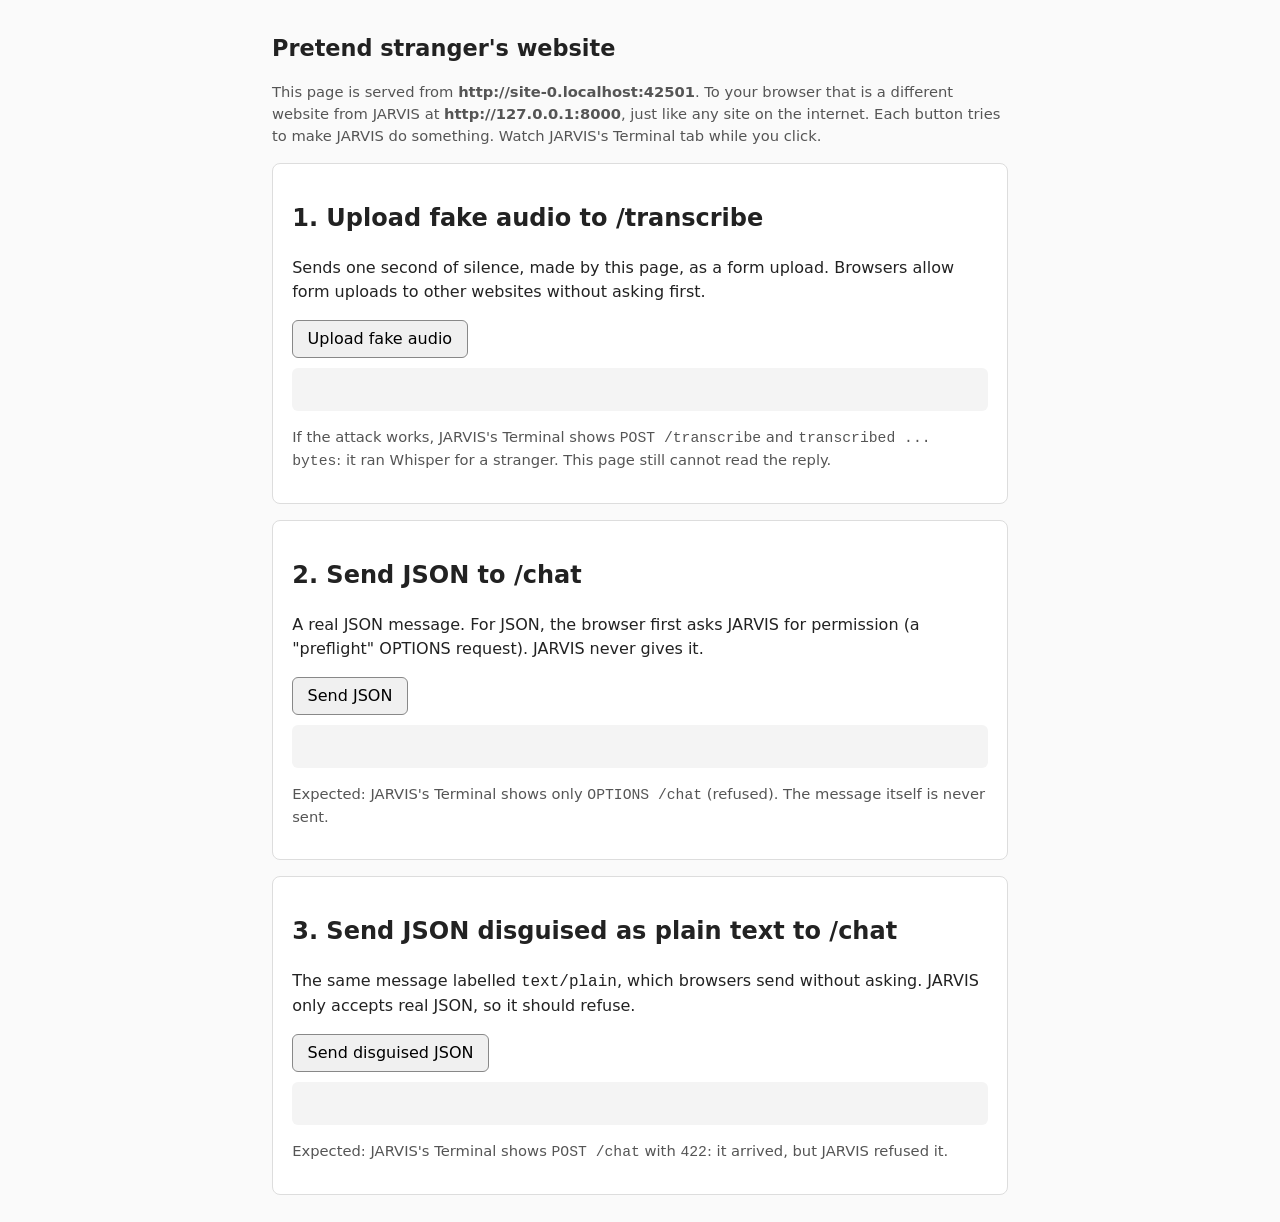
<file: experiments/attack_page.html>
<!doctype html>
<!--
  A pretend "stranger's website", for testing JARVIS's defences on this Mac only.
  Not part of the app. See experiments/README.md and CHANGELOG section 36.

  Serve it on another port, so the browser treats it as a different website:
      python -m http.server 9000 --bind 127.0.0.1 --directory experiments
  then open http://localhost:9000/attack_page.html while JARVIS runs on port 8000.
-->
<html lang="en">
<head>
<meta charset="utf-8">
<meta name="viewport" content="width=device-width, initial-scale=1">
<title>Attack test page</title>
<style>
  body { font: 16px/1.5 -apple-system, system-ui, sans-serif; max-width: 46rem;
         margin: 2rem auto; padding: 0 1rem; color: #222; background: #fafafa; }
  h1 { font-size: 1.4rem; }
  section { background: #fff; border: 1px solid #ddd; border-radius: 8px;
            padding: 1rem 1.2rem; margin: 1rem 0; }
  button { font: inherit; padding: .4rem .9rem; border-radius: 6px; border: 1px solid #888;
           background: #f0f0f0; cursor: pointer; }
  pre { background: #f4f4f4; padding: .6rem; border-radius: 6px; white-space: pre-wrap;
        min-height: 1.5em; margin: .6rem 0 0; }
  .note { color: #555; font-size: .92rem; }
</style>
</head>
<body>
<h1>Pretend stranger's website</h1>
<p class="note">This page is served from <b id="me"></b>. To your browser that is a
different website from JARVIS at <b>http://127.0.0.1:8000</b>, just like any site on the
internet. Each button tries to make JARVIS do something. Watch JARVIS's Terminal tab while
you click.</p>

<section>
  <h2>1. Upload fake audio to /transcribe</h2>
  <p>Sends one second of silence, made by this page, as a form upload. Browsers allow
  form uploads to other websites without asking first.</p>
  <button onclick="attackTranscribe()">Upload fake audio</button>
  <pre id="out1"></pre>
  <p class="note">If the attack works, JARVIS's Terminal shows <code>POST /transcribe</code>
  and <code>transcribed ... bytes</code>: it ran Whisper for a stranger. This page still
  cannot read the reply.</p>
</section>

<section>
  <h2>2. Send JSON to /chat</h2>
  <p>A real JSON message. For JSON, the browser first asks JARVIS for permission (a
  "preflight" OPTIONS request). JARVIS never gives it.</p>
  <button onclick="attackChatJson()">Send JSON</button>
  <pre id="out2"></pre>
  <p class="note">Expected: JARVIS's Terminal shows only <code>OPTIONS /chat</code>
  (refused). The message itself is never sent.</p>
</section>

<section>
  <h2>3. Send JSON disguised as plain text to /chat</h2>
  <p>The same message labelled <code>text/plain</code>, which browsers send without
  asking. JARVIS only accepts real JSON, so it should refuse.</p>
  <button onclick="attackChatText()">Send disguised JSON</button>
  <pre id="out3"></pre>
  <p class="note">Expected: JARVIS's Terminal shows <code>POST /chat</code> with
  <code>422</code>: it arrived, but JARVIS refused it.</p>
</section>

<script>
const JARVIS = 'http://127.0.0.1:8000';
document.getElementById('me').textContent = location.origin;

function show(id, text) { document.getElementById(id).textContent = text; }

// One second of silence as a WAV file: a 44-byte header, then 16,000 zero samples
function silentWav() {
  const rate = 16000, samples = rate, bytes = 44 + samples * 2;
  const v = new DataView(new ArrayBuffer(bytes));
  const text = (at, s) => [...s].forEach((c, i) => v.setUint8(at + i, c.charCodeAt(0)));
  text(0, 'RIFF'); v.setUint32(4, bytes - 8, true); text(8, 'WAVE');
  text(12, 'fmt '); v.setUint32(16, 16, true); v.setUint16(20, 1, true);   // PCM
  v.setUint16(22, 1, true); v.setUint32(24, rate, true);                   // mono, 16 kHz
  v.setUint32(28, rate * 2, true); v.setUint16(32, 2, true); v.setUint16(34, 16, true);
  text(36, 'data'); v.setUint32(40, samples * 2, true);
  return new Blob([v.buffer], { type: 'audio/wav' });
}

// The browser sends the request either way. What it blocks is THIS PAGE reading the
// reply, so fetch fails here even when the attack worked. Check JARVIS's Terminal.
async function tryFetch(id, url, options) {
  show(id, 'Sending...');
  try {
    const res = await fetch(url, options);
    show(id, `Got a readable reply (${res.status}): ${await res.text()}`);
  } catch (err) {
    show(id, `The browser would not let this page read a reply (${err.message}).\n` +
             'That does not tell you whether JARVIS did the work: look at its Terminal.');
  }
}

function attackTranscribe() {
  const form = new FormData();
  form.append('file', silentWav(), 'silence.wav');
  tryFetch('out1', JARVIS + '/transcribe', { method: 'POST', body: form });
}

function attackChatJson() {
  tryFetch('out2', JARVIS + '/chat', {
    method: 'POST', headers: { 'Content-Type': 'application/json' },
    body: JSON.stringify({ message: 'Hello from a stranger' }),
  });
}

function attackChatText() {
  tryFetch('out3', JARVIS + '/chat', {
    method: 'POST', headers: { 'Content-Type': 'text/plain' },
    body: JSON.stringify({ message: 'Hello from a stranger' }),
  });
}
</script>
</body>
</html>
</file>
